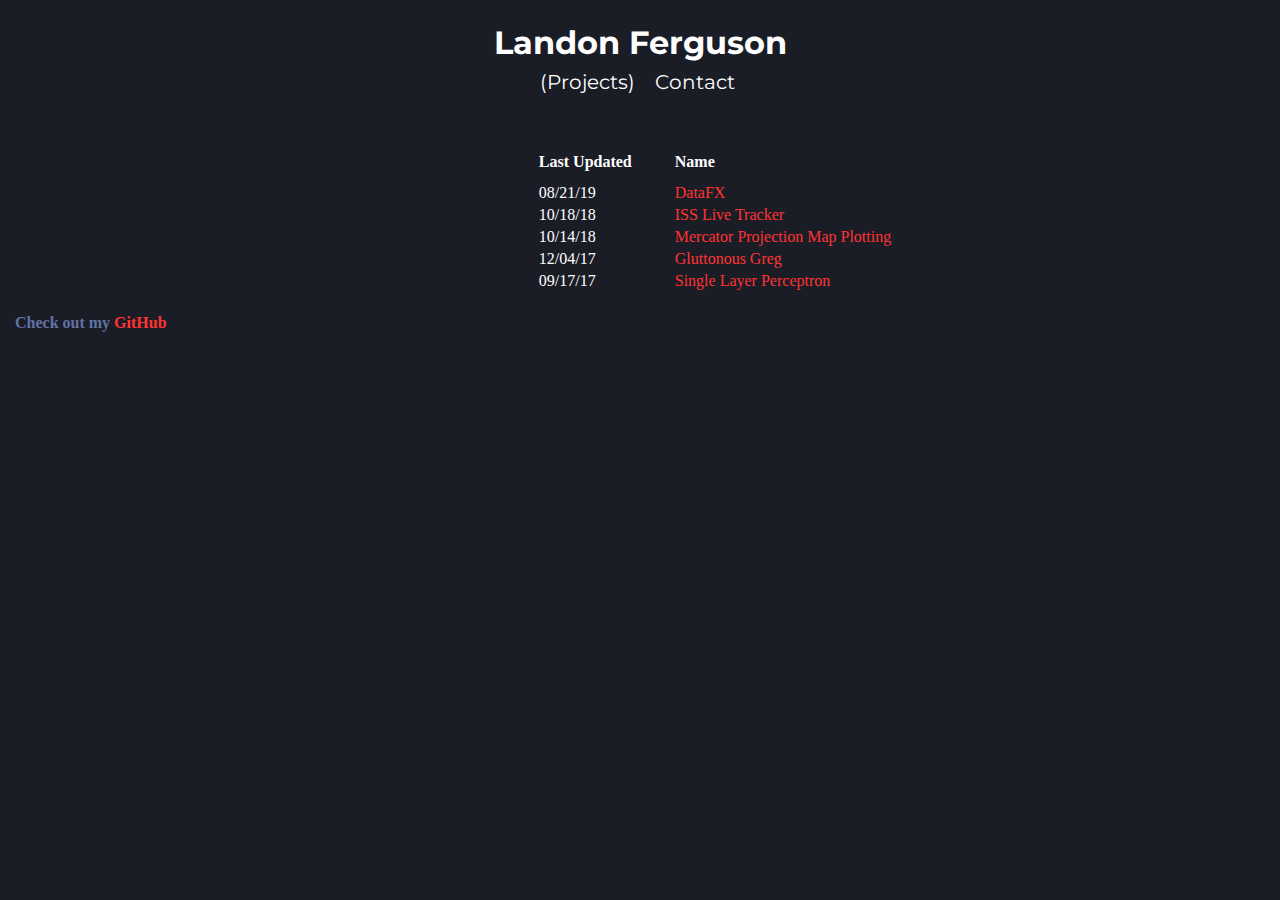
<file: index.html>
<!DOCTYPE html>
<html lang="">
  <head>
    <meta charset="utf-8">
    <meta name="viewport" content="width=device-width, initial-scale=1.0">
    <title>Lando</title>
    <style> body {padding: 0; margin: 0;} </style>
    <link rel="stylesheet" type="text/css" href="index.css">
    <link rel="stylesheet" href="https://cdnjs.cloudflare.com/ajax/libs/animate.css/3.7.2/animate.min.css">
  </head>
  <body bgcolor="#1b1d26">
    <h1 style="padding-top: 18px;" class = "">Landon Ferguson</h1>

   <!-- Nav -->
   <ul>
     <li><a style="color: white;" href="index.html">(Projects)</a></li>
     <li><a style="color: white;" href="contact.html">Contact</a></li>
   </ul>
   <div style="margin-left:auto;margin-right:auto;" class="animated fadeInLeft 150ms">
    <table border = "0" align="center" style= "color:white">
      <tbody>

      </tbody>
      <tr style="white-space: nowrap;">
          <th align="right" style="padding-bottom: 10px">Last Updated</th>
          <th align="left" style="padding-left: 40px; padding-bottom: 10px">Name</th>
      </tr>

      <!-- date id here meant to implement jquery for later -->
      <tr><td id="date">08/21/19</td><td class="nameLabel"><a href="./projects/proj5/DataFX.html">DataFX</a></td></tr>
      <tr><td id="date">10/18/18</td><td class="nameLabel"><a href="./projects/proj1/ISS.html">ISS Live Tracker</a></td></tr>
      <tr><td id="date">10/14/18</td><td class="nameLabel"><a href="./projects/proj3/MercatorPlot.html">Mercator Projection Map Plotting</a></td></tr>
      <tr><td id="date">12/04/17</td><td class="nameLabel"><a href="./projects/proj4/GluttonousGreg.html">Gluttonous Greg</a></td></tr>
      <tr><td id="date">09/17/17</td><td class="nameLabel"><a href="./projects/proj2/Perceptron.html">Single Layer Perceptron</a></td></tr>
      <!-- <tr><td>1/7/19</td><td><a href="#">Test7</a></td></tr>
      <tr><td>1/8/19</td><td><a href="#">Test8</a></td></tr>
      <tr><td>1/9/19</td><td><a href="#">Test9</a></td></tr>
      <tr><td>1/10/19</td><td><a href="#">Test10</a></td></tr>
      <tr><td>1/11/19</td><td><a href="#">Test11</a></td></tr>
      <tr><td>1/12/19</td><td><a href="#">Test12</a></td></tr>
      <tr><td>1/13/19</td><td><a href="#">Test13</a></td></tr>
      <tr><td>1/14/19</td><td><a href="#">Test14</a></td></tr> -->

      </table>
    </div>

  <h4>Check out my <a href="https://github.com/LandonFerg">GitHub</a></h4>
  </body>
</html>
</file>
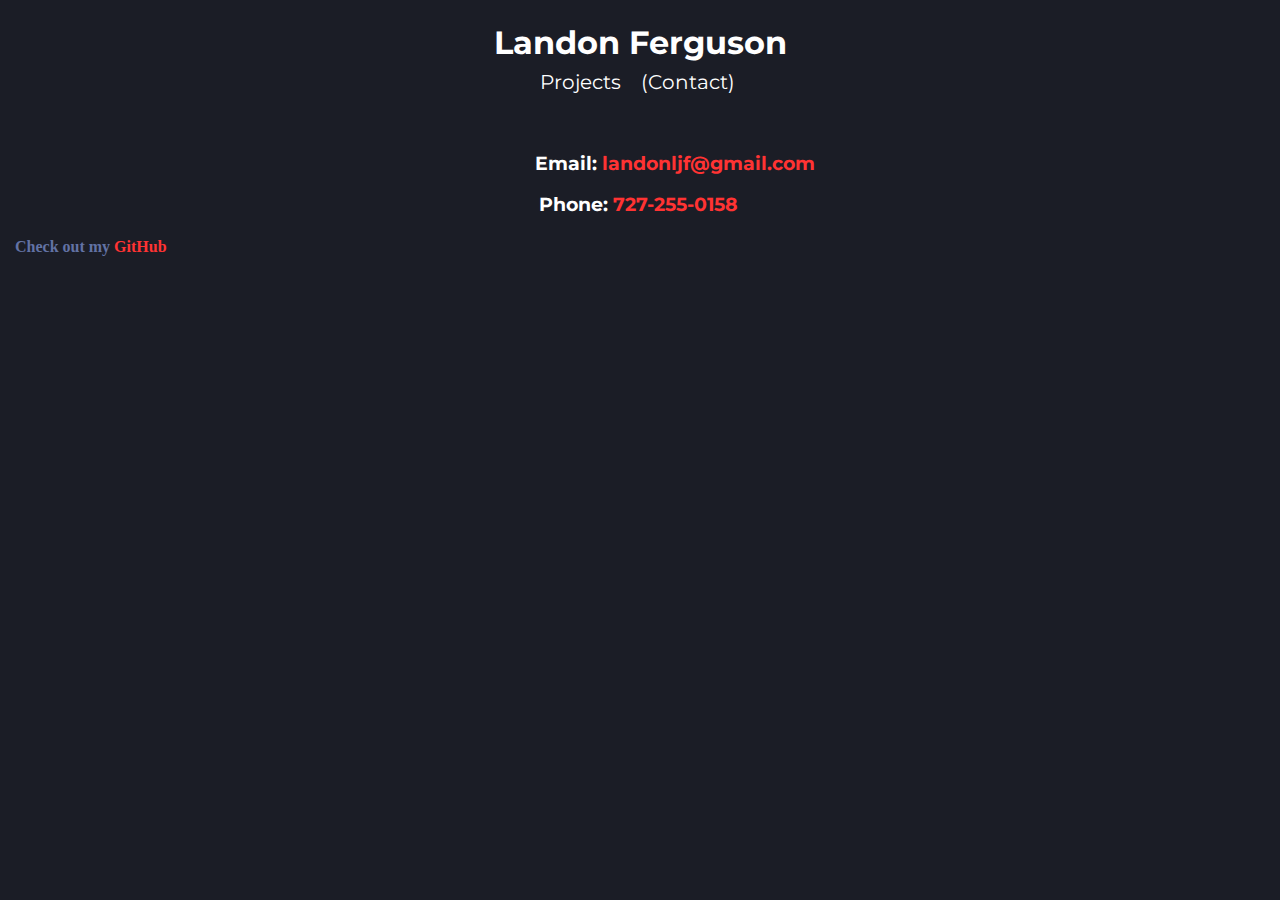
<file: contact.html>
<!DOCTYPE html>
<html lang="">
  <head>
    <meta charset="utf-8">
    <meta name="viewport" content="width=device-width, initial-scale=1.0">
    <title>Lando</title>
    <style> body {padding: 0; margin: 0;} </style>
    <link rel="stylesheet" href="https://cdnjs.cloudflare.com/ajax/libs/animate.css/3.7.2/animate.min.css">
    <link rel="stylesheet" type="text/css" href="index.css">
  </head>
  <body bgcolor="#1b1d26">
    <h1 style="padding-top: 18px;">Landon Ferguson</h1>
    <div class = "nav">
    <!-- <h3>(Projects)</h3> -->
   </div>
   <ul>
     <li><a style="color: white;" href="index.html">Projects</a></li>
     <li><a style="color: white;" href="contact.html">(Contact)</a></li>
   </ul>

   <div class="contact_info">
     <h3 class ="animated fadeInRight 150ms">Email: <a href="mailto:landonljf@gmail.com">landonljf@gmail.com</a></h3>
     <h3 class ="animated fadeInRight 150ms" style="padding-right: 74px;">Phone: <span class="numbers">727-255-0158</span></h3>
   </div>

   <h4>Check out my <a href="https://github.com/LandonFerg">GitHub</a></h4>
  </body>
</html>
</file>
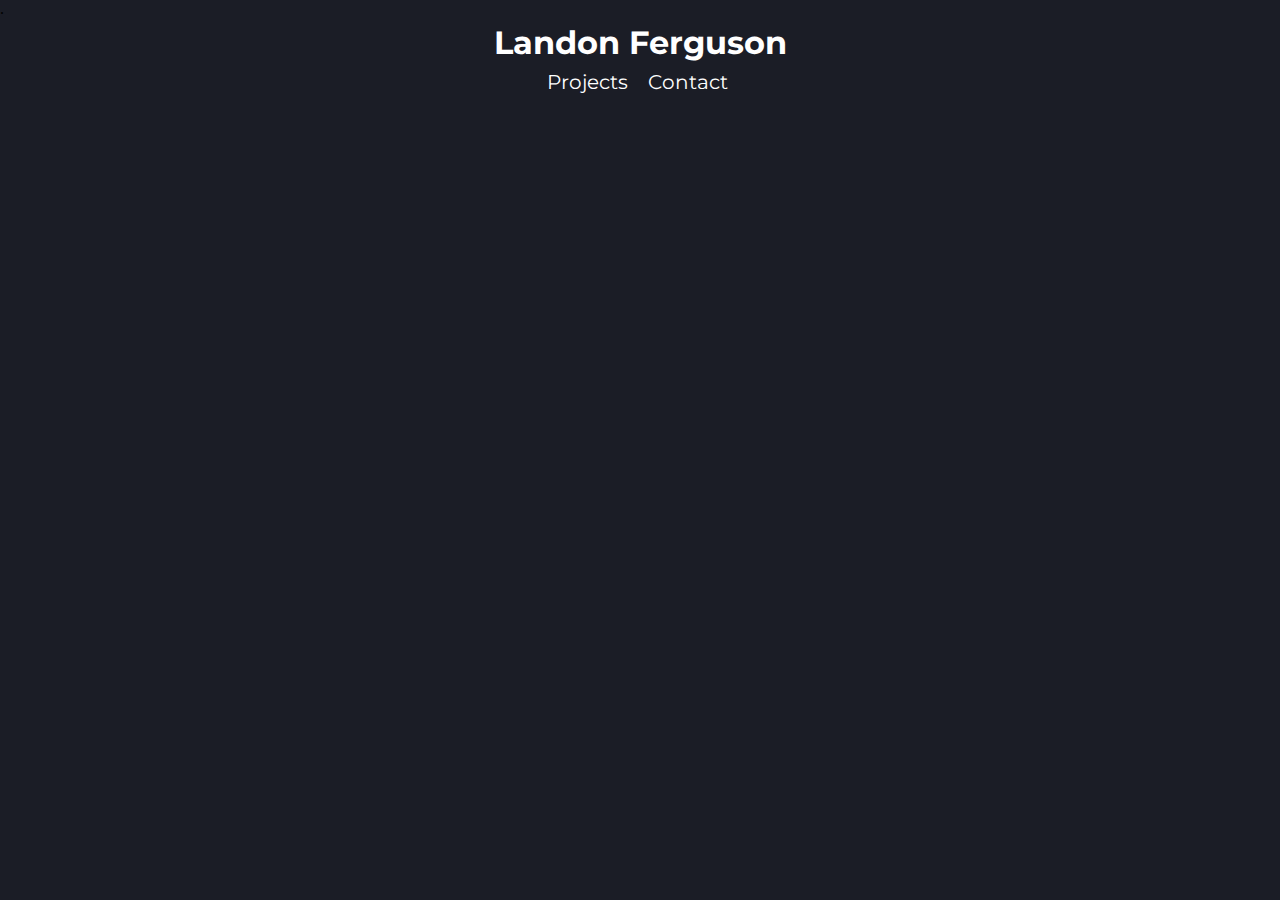
<file: scoreboard.html>
<!DOCTYPE html>
<html lang="">
  <head>
    <meta charset="utf-8">
    <meta name="viewport" content="width=device-width, initial-scale=1.0">
    <title>Lando</title>
    <style> body {padding: 0; margin: 0;} </style>
    <link rel="stylesheet" type="text/css" href="index.css">.
  </head>
  <body bgcolor="#1b1d26">
    <h1>Landon Ferguson</h1>
    <div class = "nav">
    <!-- <h3>(Projects)</h3> -->
   </div>
   <ul>
     <li><a style="color: white;" href="index.html">Projects</a></li>
     <li><a style="color: white;" href="contact.html">Contact</a></li>
   </ul>

   <div style="padding-top: 150px;">
   <style type="text/css">
   .dreamloLBTable { border-collapse:collapse;text-align:center;width: 300px; margin: 0 auto; }
   .dreamloLBTable th { border-bottom: 1px solid #EEEEEE;font-weight:bold;margin:0;padding:4px; }
   .dreamloLBTable td { border-bottom: 1px solid#EEEEEE;margin:0;padding:4px; }
   </style>
  </div>

    <script src="http://dreamlo.com/lb/5d98f5dcd1041303ec2a45ec/js" type="text/javascript"></script>

  </body>
</html>
</file>
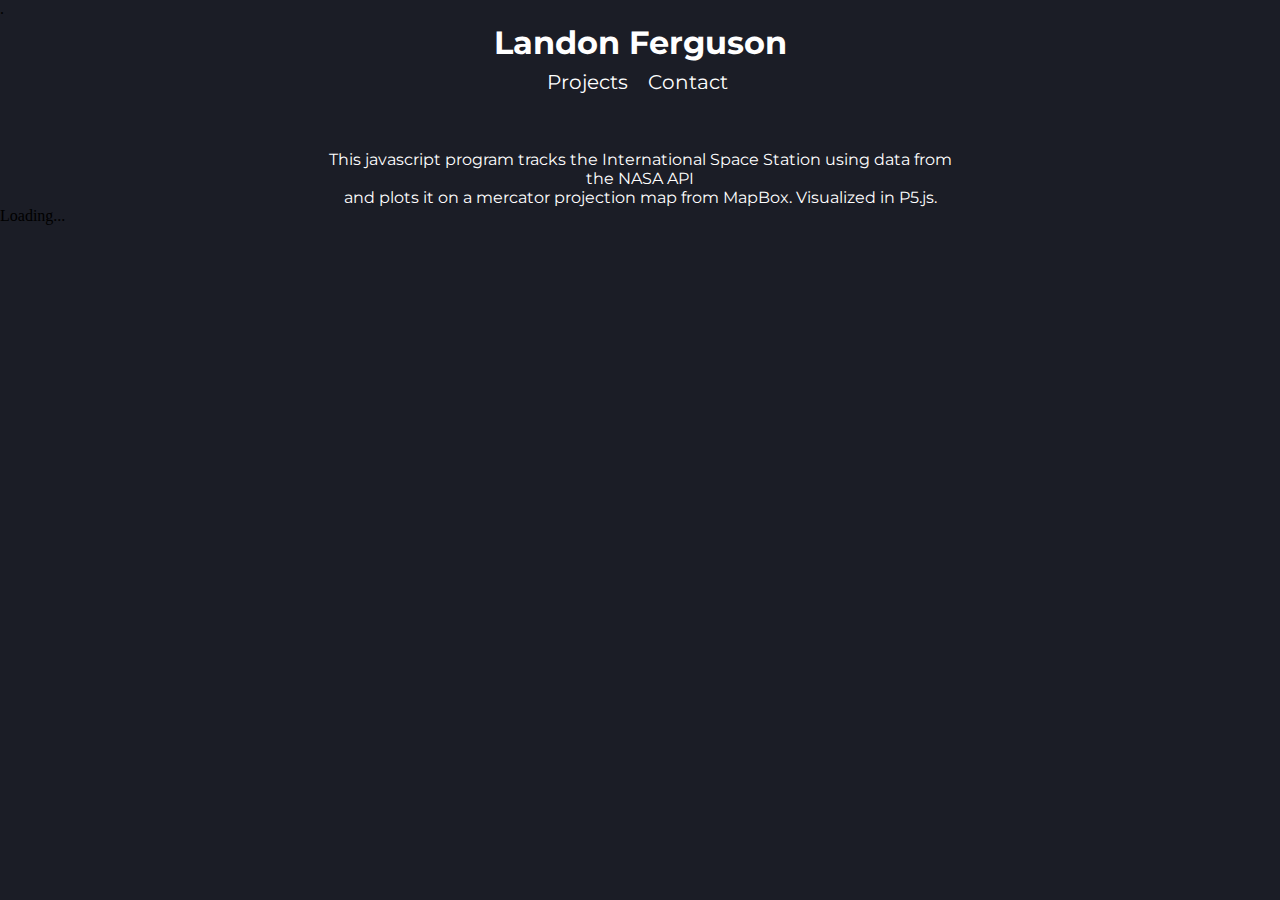
<file: projects/proj1/ISS.html>
<!DOCTYPE html>
<html lang="">
  <head>
    <meta charset="utf-8">
    <meta name="viewport" content="width=device-width, initial-scale=1.0">
    <title>Lando</title>
    <style> body {padding: 0; margin: 0;} </style>
    <link rel="stylesheet" type="text/css" href="../../index.css">.

    <script src="../../P5/p5.min.js"></script>
    <script src="../../P5/p5.dom.min.js"></script>
    <script src="../../P5/p5.sound.min.js"></script>
    <script src="ISS.js"></script>
  </head>
  <body bgcolor="#1b1d26">
    <h1>Landon Ferguson</h1>
    <div class = "nav">
    <!-- <h3>(Projects)</h3> -->
   </div>
   <ul>
     <li><a style="color: white;" href="../../index.html">Projects</a></li>
     <li><a style="color: white;" href="../../contact.html">Contact</a></li>
   </ul>

     <div id="sketch-holder" style="text-align:center; padding-top:20px;">
     <!-- Sketch goes here -->
   </div>
   <p id="descText">This javascript program tracks the International Space Station
   using data from the NASA API<br> and plots it on a mercator projection map from MapBox. Visualized
   in P5.js.
  </body>
</html>
</file>
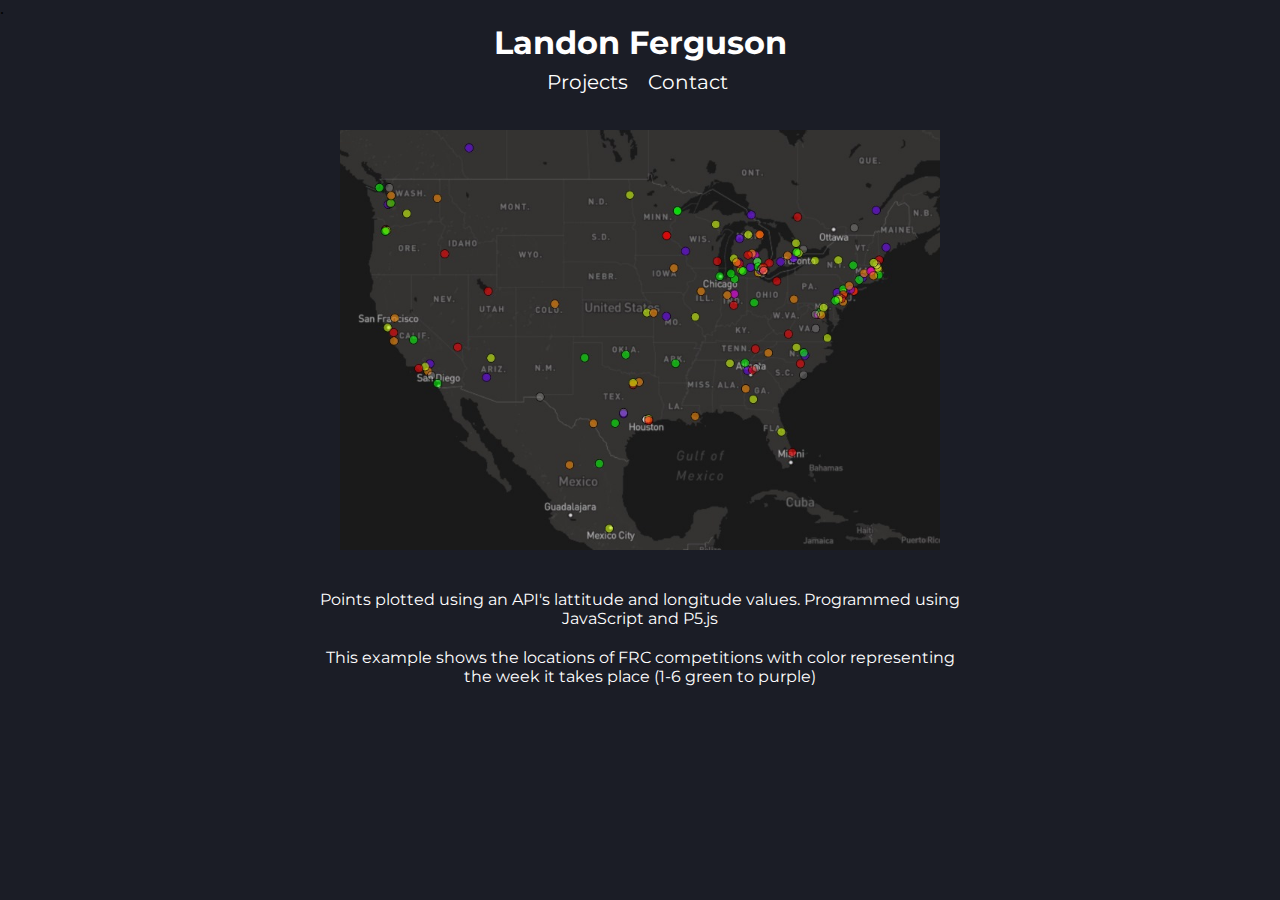
<file: projects/proj3/MercatorPlot.html>
<!DOCTYPE html>
<html lang="">
  <head>
    <meta charset="utf-8">
    <meta name="viewport" content="width=device-width, initial-scale=1.0">
    <title>Lando</title>
    <style> body {padding: 0; margin: 0;} </style>
    <link rel="stylesheet" type="text/css" href="../../index.css">.

    <script src="../../P5/p5.min.js"></script>
    <script src="../../P5/p5.dom.min.js"></script>
    <script src="../../P5/p5.sound.min.js"></script>
  </head>
  <body bgcolor="#1b1d26">
    <h1>Landon Ferguson</h1>
    <div class = "nav">
    <!-- <h3>(Projects)</h3> -->
    <style>
    img{
      display: block;
      margin-left: auto;
      margin-right: auto;
      width: 600px;
    }
    </style>
   </div>
   <ul>
     <li><a style="color: white;" href="../../index.html">Projects</a></li>
     <li><a style="color: white;" href="../../contact.html">Contact</a></li>
   </ul>

     <div>
     <!-- Sketch goes here -->
   </div>
   <img src="project3.jpg" alt="Perceptron_1_img" style="padding-top:20px; padding-bottom:20px;">
   <p id="descText">Points plotted using an API's lattitude and longitude values. Programmed using JavaScript and P5.js</p>
   <p id="descText">This example shows the locations of FRC competitions with color representing the week it takes place (1-6 green to purple)</p>
  </body>
</html>
</file>
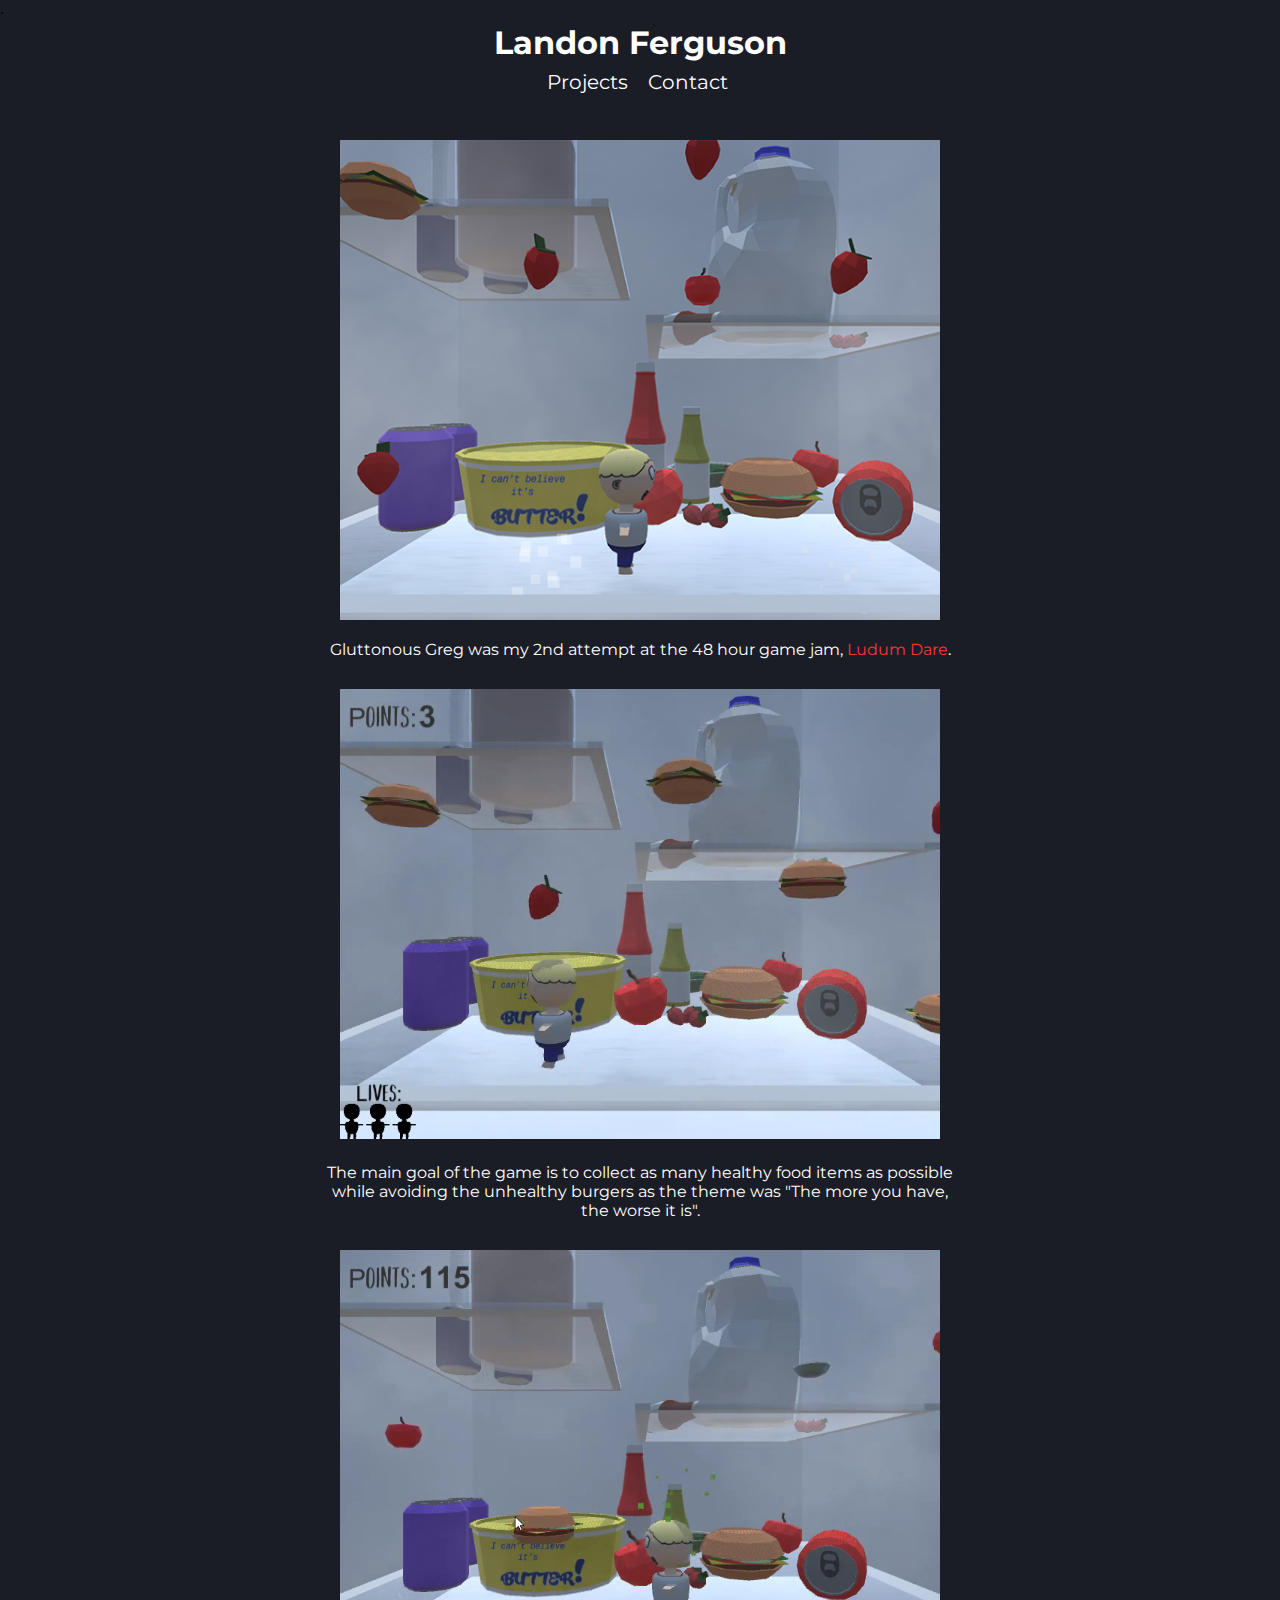
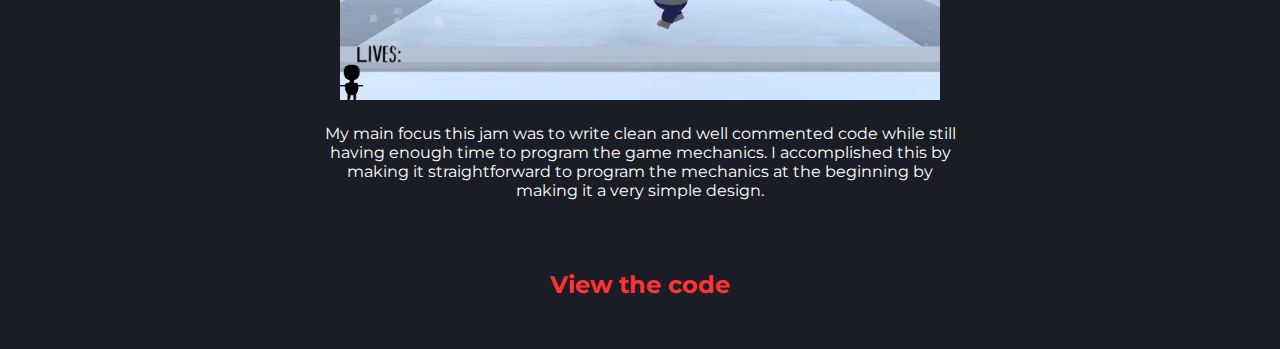
<file: projects/proj4/GluttonousGreg.html>
<!DOCTYPE html>
<html lang="">
  <head>
    <meta charset="utf-8">
    <meta name="viewport" content="width=device-width, initial-scale=1.0">
    <title>Lando</title>
    <style> body {padding: 0; margin: 0;} </style>
    <link rel="stylesheet" type="text/css" href="../../index.css">.

    <script src="../../P5/p5.min.js"></script>
    <script src="../../P5/p5.dom.min.js"></script>
    <script src="../../P5/p5.sound.min.js"></script>
  </head>
  <body bgcolor="#1b1d26">
    <h1>Landon Ferguson</h1>
    <div class = "nav">
    <!-- <h3>(Projects)</h3> -->
    <style>
    img{
      display: block;
      margin-left: auto;
      margin-right: auto;
      width: 600px;
    }
    </style>
   </div>
   <ul>
     <li><a style="color: white;" href="../../index.html">Projects</a></li>
     <li><a style="color: white;" href="../../contact.html">Contact</a></li>
   </ul>

   <div class = "contentHolder">
     <img src="gg.png" alt="GluttonousGreg_1_img" width="800" height="600" class="responsiveImg" style="padding-top:30px;">
     <p id="descText">Gluttonous Greg was my 2nd attempt at the 48 hour game jam, <a href="https://ldjam.com/">Ludum Dare</a>.</p>
    <video class="responsiveImg" src="begin-demo.webm" style="position: relative; padding-top: 30px;" width = "600px" autoplay loop muted playsinline></video>
    <p id="descText">The main goal of the game is to collect as many healthy food items as possible while avoiding the unhealthy burgers as the theme was "The more you have, the worse it is".</p>
    <video class="responsiveImg" src="fast-demo.webm" style="position: relative; padding-top: 30px;" width = "600px" autoplay loop muted playsinline></video>
    <p id="descText" style="padding-bottom: 50px;">My main focus this jam was to write clean and well commented code while still having enough time to program the game mechanics. I accomplished this by making it straightforward to program the mechanics at the beginning by making it a very simple design.</p>
    <h2 style="padding-bottom:30px;"><a href="https://github.com/LandonFerg/Gluttonous-Greg">View the code</a></h2> <!-- view code link -->
  </div>
   <!--<p id="descText">This example shows the locations of FRC competitions with color representing the week it takes place (1-6 green to purple)</p> -->
  </body>
</html>
</file>
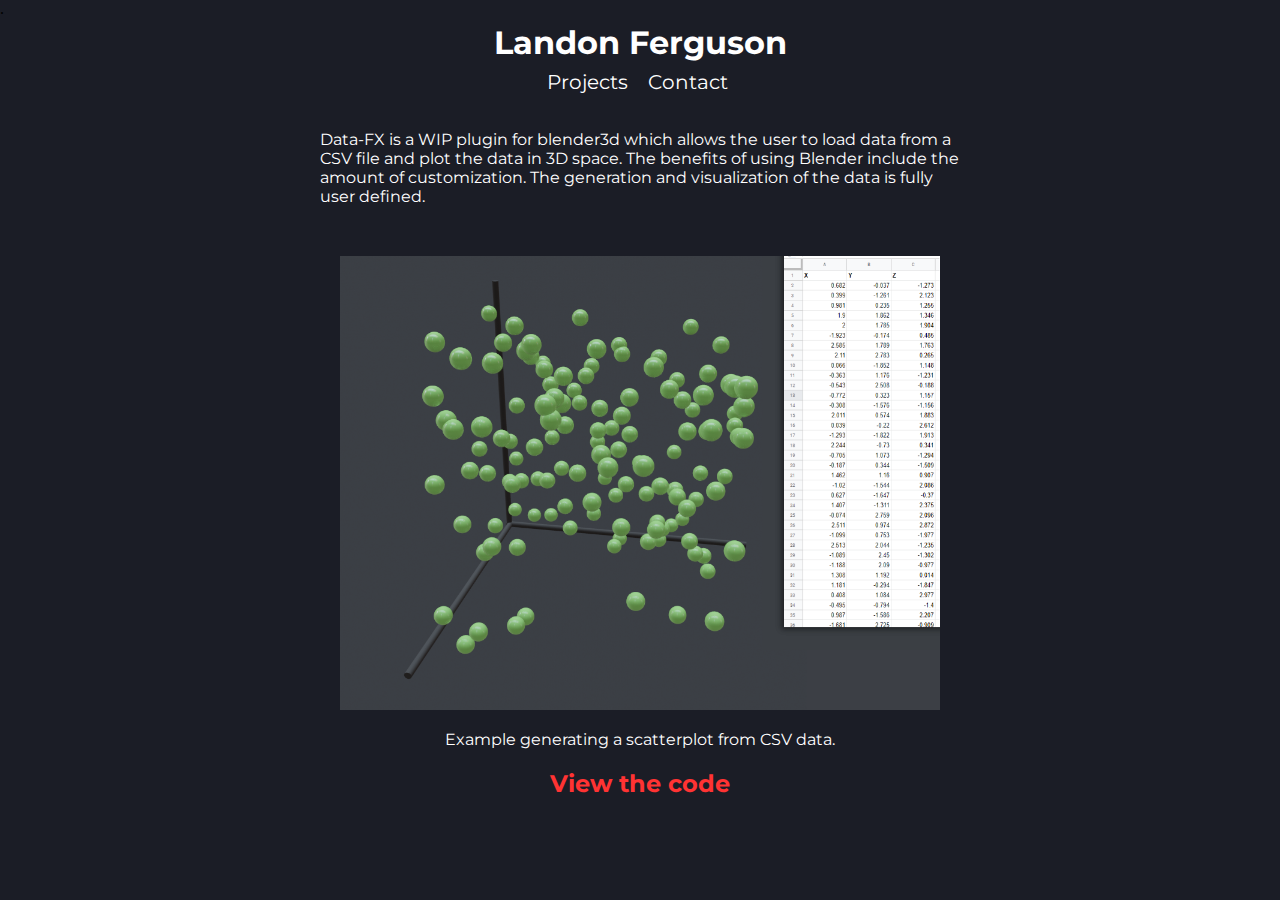
<file: projects/proj5/DataFX.html>
<!DOCTYPE html>
<html lang="">
  <head>
    <meta charset="utf-8">
    <meta name="viewport" content="width=device-width, initial-scale=1.0">
    <title>Lando</title>
    <style> body {padding: 0; margin: 0;} </style>
    <link rel="stylesheet" type="text/css" href="../../index.css">.

    <script src="../../P5/p5.min.js"></script>
    <script src="../../P5/p5.dom.min.js"></script>
    <script src="../../P5/p5.sound.min.js"></script>
  </head>
  <body bgcolor="#1b1d26">
    <h1>Landon Ferguson</h1>
    <div class = "nav">
    <!-- <h3>(Projects)</h3> -->
    <style>
    img{
      display: block;
      margin-left: auto;
      margin-right: auto;
      width: 600px;
    }
    </style>
   </div>
   <ul>
     <li><a style="color: white;" href="../../index.html">Projects</a></li>
     <li><a style="color: white;" href="../../contact.html">Contact</a></li>
   </ul>

     <div>
     <!-- Sketch goes here -->
   </div>

   <p id="descp">Data-FX is a WIP plugin for blender3d which allows the user to load data from a CSV file and plot the data in 3D space.
     The benefits of using Blender include the amount of customization. The generation and visualization of the data is fully user defined.</p>
   <p id="descText"></p>
   <img src="scatter-example.png" alt="Scatter_1_img" style="padding-top:30px;">
   <p id="descText">Example generating a scatterplot from CSV data.</p>
   <!-- <img src="project1.jpg" alt="Perceptron_1_img" style="padding-top:30px;"> -->
   <h2 style="padding-bottom:20px;"><a href="https://github.com/LandonFerg/Data-FX">View the code</a></h2>
  </body>
</html>
</file>
<file: index.css>
@import url('https://fonts.googleapis.com/css?family=Montserrat');
@import url('https://fonts.googleapis.com/css?family=Roboto&display=swap');
.contact_info{
  padding-top: 23px;
  padding-left: 70px;
  text-align: left;
}

.numbers{
  color: #ff3333;
}

.nameLabel{
  padding-left: 40px;
}

table{
  padding-top: 40px;
  color:white;
  padding-left: 150px;
}

.responsiveImg{
  max-width: 80%;
  height: auto;
}

video {
    left: 50%;
    margin: 0 auto;
    position: absolute;
    transform: translate(-50%);
    max-width: 80%;
    height: auto;
}

td{
  /* padding-right: 20px; */
}

h1{
  color: white;
  font-family: 'Montserrat' , sans-serif;
  text-align: center;
    margin-top: 5px;
    margin-bottom: 0px;
}

h2{
  color: white;
  font-family: 'Montserrat' , sans-serif;
  text-align: center;
}

h3{
  color: white;
  font-family: 'Montserrat' , sans-serif;
  text-align: center;
  /*text-align: center;*/
}

ul {
  list-style-type: none;
  text-align: center;
  padding-right: 45px;
  margin-top: 8px;
}

li {
  display: inline;

  color: white;
  font-family: 'Montserrat' , sans-serif;
  font-size: 20px;
}

li a{
    color: white;
    text-decoration: none;
    padding: 8px;
  }
}

li a:visited{
  color: white;
  text-decoration: none;

  outline: 0;
  border: none;
  -moz-outline-style: none;
}

li a:focus{
  outline: 0;
  border: none;
  -moz-outline-style: none;
}

li a:active{
  outline: 0;
  border: none;
  -moz-outline-style: none;
}

h4{
  color: #6272a4;
  margin-left: 15px;
}

a {
  text-decoration: none;
}

a:link {
  color: #ff3333;
}

a:visited {
  color: #ff3333;
}

#descText{
  color: white;
  font-family: 'Montserrat' , sans-serif;
  width:50%;
  margin: auto;
  padding-top: 20px;
  text-align: center;
}

#descp{
  color: white;
  font-family: 'Montserrat' , sans-serif;
  width:50%;
  margin: auto;
  padding-top: 20px;
  text-align: left;
  font-size: 16px;
}
</file>
